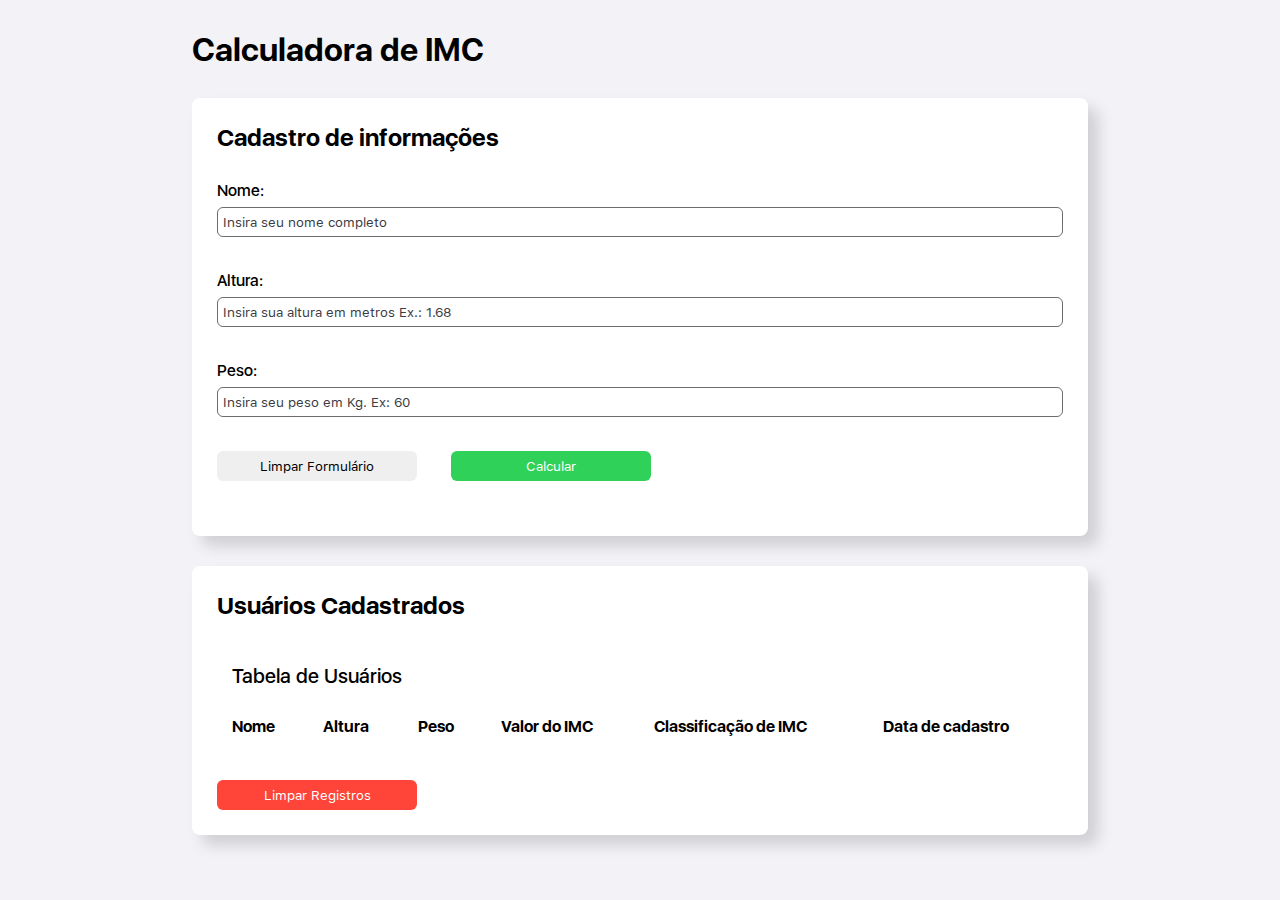
<file: SPRINT 3 - Framework (React JS)/1.1 Calculadora IMC/index.html>
<!DOCTYPE html>
<html lang="pt-BR">

<head>
    <meta charset="UTF-8">
    <meta http-equiv="X-UA-Compatible" content="IE=edge">
    <meta name="viewport" content="width=device-width, initial-scale=1.0">
    <title>Calculadora IMC</title>
    <link rel="stylesheet" href="style.css">
    <script src="./js/script.js" defer></script>
</head>

<body>
    <main>
        <h1>Calculadora de IMC</h1>
        <section>
            <h2>Cadastro de informações</h2>
            <form method="post" onsubmit="calcular(event)">
                <div class="campo-form">
                    <label for="nome">Nome: </label>
                    <input type="text" name="campo-nome" id="nome" placeholder="Insira seu nome completo" required>
                </div>

                <div class="campo-form">
                    <label for="altura">Altura: </label>
                    <input type="number" name="campo-altura" id="altura" step="0.01" min="0.1" max="3"
                        placeholder="Insira sua altura em metros Ex.: 1.68" required>
                </div>

                <div class="campo-form">
                    <label for="peso">Peso: </label>
                    <input type="number" name="peso" id="peso" step="0.01" min="0.1" max="999"
                        placeholder="Insira seu peso em Kg. Ex: 60" required>
                </div>

                <div class="conjunto-botoes">
                    <button type="reset" onclick="limparFormulario()">Limpar Formulário</button>
                    <button type="submit">Calcular</button>
                </div>

            </form>
        </section>
        <section>
            <h2>Usuários Cadastrados</h2>
            <table>
                <caption>Tabela de Usuários</caption>
                <thead>
                    <tr>
                        <th>Nome</th>
                        <th>Altura</th>
                        <th>Peso</th>
                        <th>Valor do IMC</th>
                        <th>Classificação de IMC</th>
                        <th>Data de cadastro</th>
                    </tr>
                </thead>
                <tbody id="corpo-tabela">
                    <!-- Exemplo de Registro da tabela -->
                    <!-- <tr>
                        <td data-cell="nome">Thiago Nascimento</td>
                        <td data-cell="altura">1.78</td>
                        <td data-cell="peso">67</td>
                        <td data-cell="valor do IMC">21.1</td>
                        <td data-cell="classificação do IMC">Normal</td>
                        <td data-cell="data de cadastro">19/06/2023 21:27</td>
                    </tr>
                    <tr>
                        <td data-cell="nome">Thiago Nascimento</td>
                        <td data-cell="altura">1.78</td>
                        <td data-cell="peso">67</td>
                        <td data-cell="valor do IMC">21.1</td>
                        <td data-cell="classificação do IMC">Normal</td>
                        <td data-cell="data de cadastro">19/06/2023 21:27</td>
                    </tr>
                    <tr>
                        <td data-cell="nome">Thiago Nascimento</td>
                        <td data-cell="altura">1.78</td>
                        <td data-cell="peso">67</td>
                        <td data-cell="valor do IMC">21.1</td>
                        <td data-cell="classificação do IMC">Normal</td>
                        <td data-cell="data de cadastro">19/06/2023 21:27</td>
                    </tr> -->
                </tbody>
            </table>
            <button class="botao-tabela" onclick="deletarRegistros()">Limpar Registros</button>
        </section>
    </main>
</body>

</html>
</file>
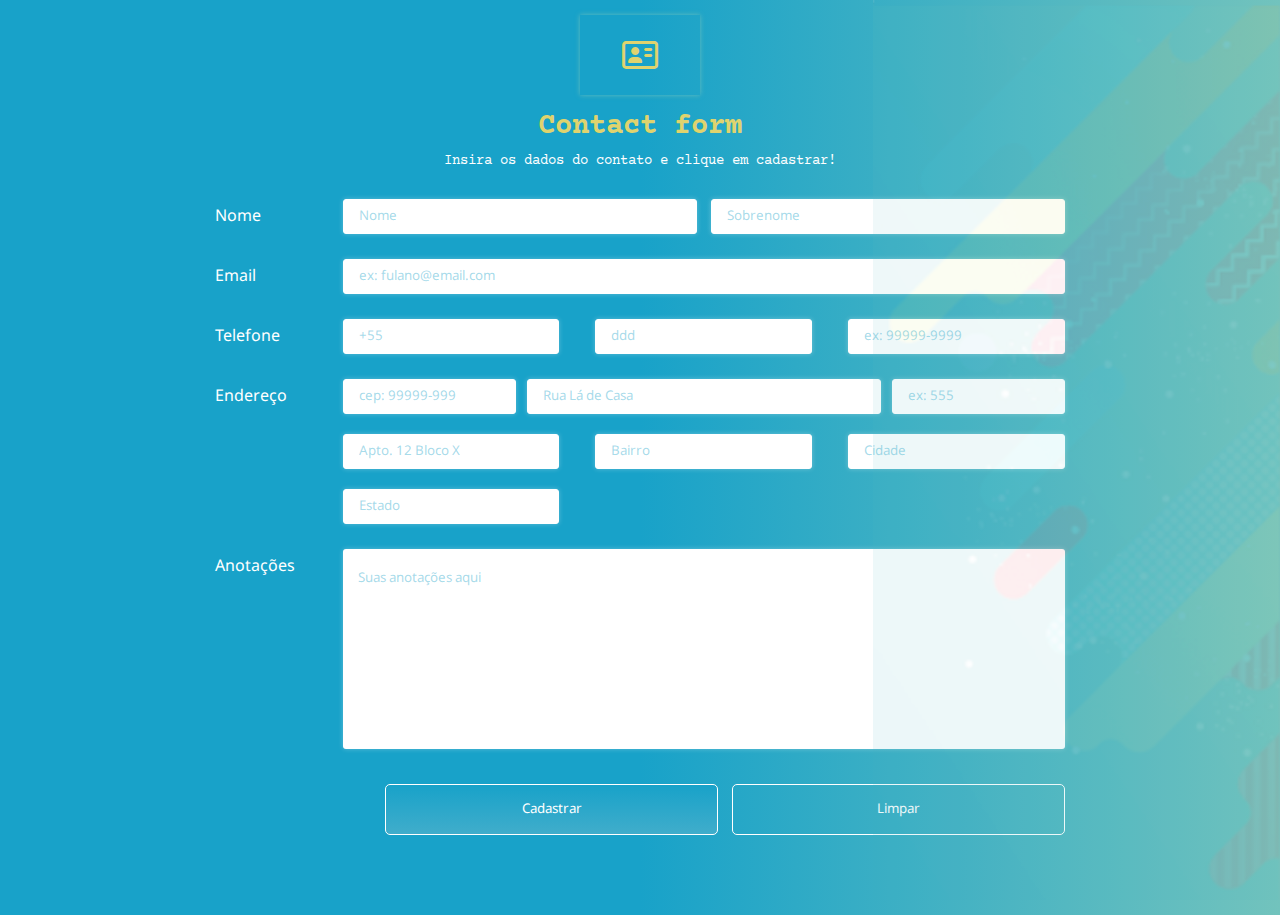
<file: SPRINT 3 - Framework (React JS)/1.4 ContactForm/index.html>
<!DOCTYPE html>
<html lang="pt-BR">

<head>
    <meta charset="UTF-8" />
    <meta http-equiv="X-UA-Compatible" content="IE=edge" />
    <meta name="viewport" content="width=device-width, initial-scale=1.0" />
    <title>Contact Form JS</title>
    <link rel="stylesheet" href="https://cdnjs.cloudflare.com/ajax/libs/font-awesome/6.2.0/css/all.min.css" />
    <link rel="stylesheet" href="./css/style.css" />
</head>

<body>
    <figure>
        <img class="arte" src="./assets/images/art.png" alt="" />
    </figure>
    <div class="container-grid container-flex">
        <div class="caixa-contato">
            <i class="fa-regular fa-address-card icone-contato"></i>
        </div>

        <h1 class="titulo">Contact form</h1>
        <p class="descricao">Insira os dados do contato e clique em cadastrar!</p>

        <form class="formulario-contato">
            <div class="linha">
                <div class="rotulos">
                    <label for="nome">Nome</label>
                </div>
                <div class="entradas">
                    <input type="text" id="nome" class="entrada entrada--metade" placeholder="Nome" />
                    <input type="text" id="sobrenome" class="entrada entrada--metade" placeholder="Sobrenome" />
                </div>
            </div>

            <div class="linha">
                <div class="rotulos">
                    <label for="nome">Email</label>
                </div>
                <div class="entradas">
                    <input type="text" id="email" class="entrada entrada--inteira" placeholder="ex: fulano@email.com" />
                </div>
            </div>

            <div class="linha">
                <div class="rotulos">
                    <label for="pais">Telefone</label>
                </div>
                <div class="entradas">
                    <input type="number" id="pais" class="entrada entrada--terco" placeholder="+55" maxlength="3" />
                    <input type="number" id="ddd" class="entrada entrada--terco" placeholder="ddd" maxlength="2" />
                    <input type="number" id="telefone" class="entrada entrada--terco" placeholder="ex: 99999-9999"
                        maxlength="10" />
                </div>
            </div>

            <div class="linha">
                <div class="rotulos">
                    <label for="pais">Endereço</label>
                </div>
                <div class="entradas">
                    <input type="number" id="cep" class="entrada entrada--quarto" placeholder="cep: 99999-999"
                        maxlength="8" onblur="preencherCep(event)" />
                    <input type="text" id="rua" class="entrada entrada--metade" placeholder="Rua Lá de Casa" />
                    <input type="text" id="numero" class="entrada entrada--quarto" placeholder="ex: 555" />
                    <input type="text" id="complemento" class="entrada entrada--terco" placeholder="Apto. 12 Bloco X" />
                    <input type="text" id="bairro" class="entrada entrada--terco" placeholder="Bairro" />
                    <input type="text" id="cidade" class="entrada entrada--terco" placeholder="Cidade" />
                    <input type="text" id="UF" class="entrada entrada--terco" placeholder="Estado" />
                </div>
            </div>

            <div class="linha">
                <div class="rotulos">
                    <label for="pais">Anotações</label>
                </div>
                <div class="entradas">
                    <textarea class="entrada anotacoes" name="anotacoes" id="anotacoes"
                        placeholder="Suas anotações aqui"></textarea>
                </div>
            </div>

            <div class="linha box-botoes">
                <button type="button" class="btn cadastrar" onclick="cadastrar(event)">Cadastrar</button>
                <button type="button" class="btn limpar" onclick="limpar(event)">Limpar</button>
            </div>
        </form>
        <section class="cadastros">
            <article class="cadastro"></article>
        </section>
    </div>
    <script src="js\scripts.js"></script>
</body>

</html>
</file>
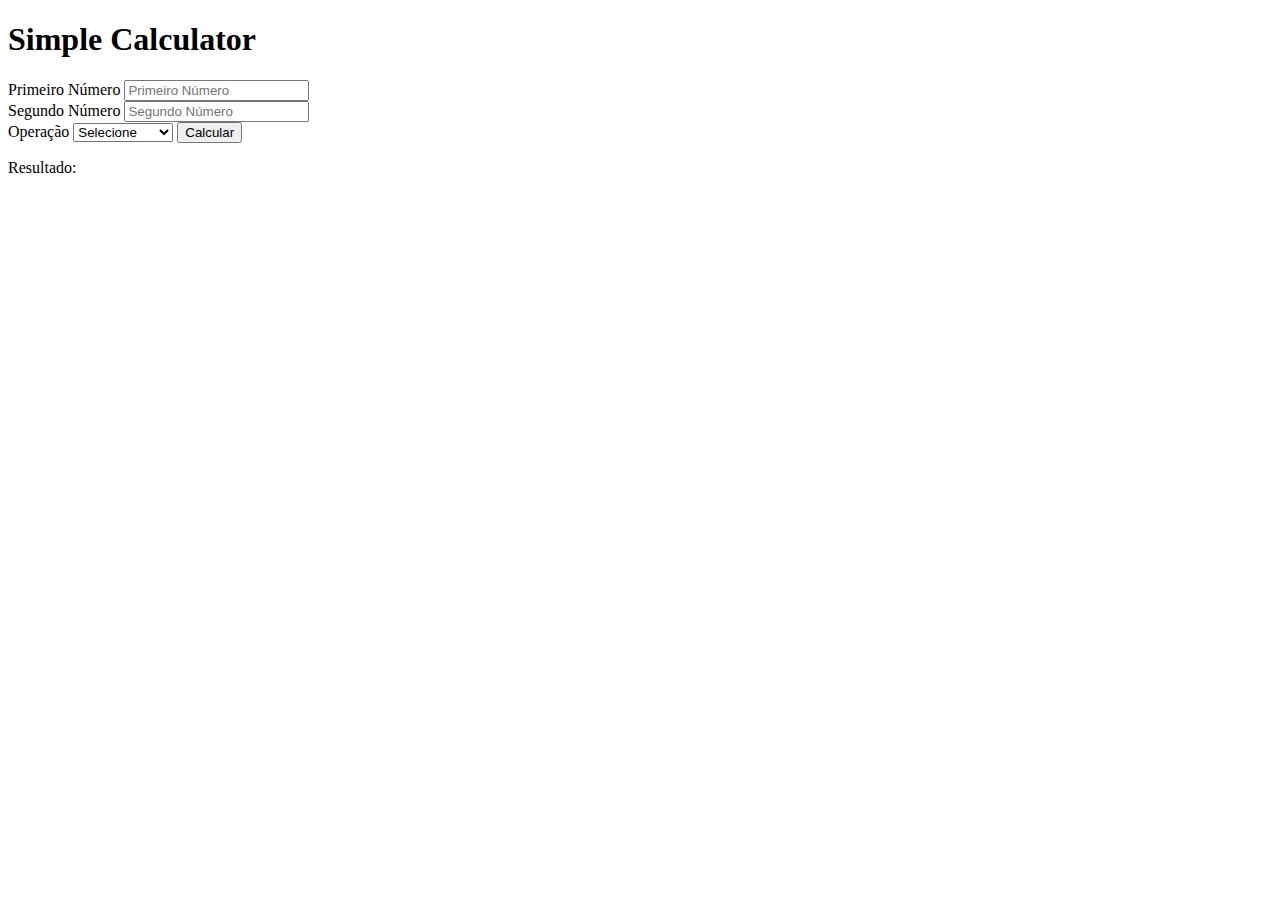
<file: SPRINT 3 - Framework (React JS)/1.0 Introdução a JavaScript/calculadora.html>
<!DOCTYPE html>
<html lang="en">
  <head>
    <meta charset="UTF-8" />
    <meta http-equiv="X-UA-Compatible" content="IE=edge" />
    <meta name="viewport" content="width=device-width, initial-scale=1.0" />
    <title>Calculadora</title>
  </head>
  <body>
    <h1>Simple Calculator</h1>

    <form onsubmit="calcular()">
      <label for="numero1">Primeiro Número</label>
      <input type="number" id="numero1" placeholder="Primeiro Número" />
      <br />
      <label for="numero2">Segundo Número</label>
      <input type="number" id="numero2" placeholder="Segundo Número" />
      <br />
      <label for="operacao">Operação</label>
      <select id="operacao" placeholder="Selecione operação">
        <option value=" ">Selecione</option>
        <option value="+">Adição</option>
        <option value="-">Subtração</option>
        <option value="*">Multiplicação</option>
        <option value="/">Divisão</option>
      </select>
      <button>Calcular</button>

      <p>Resultado: <strong id="resultado"></strong></p>
    </form>

    <script src="./scripts/scripts.js"></script>
  </body>
</html>
</file>
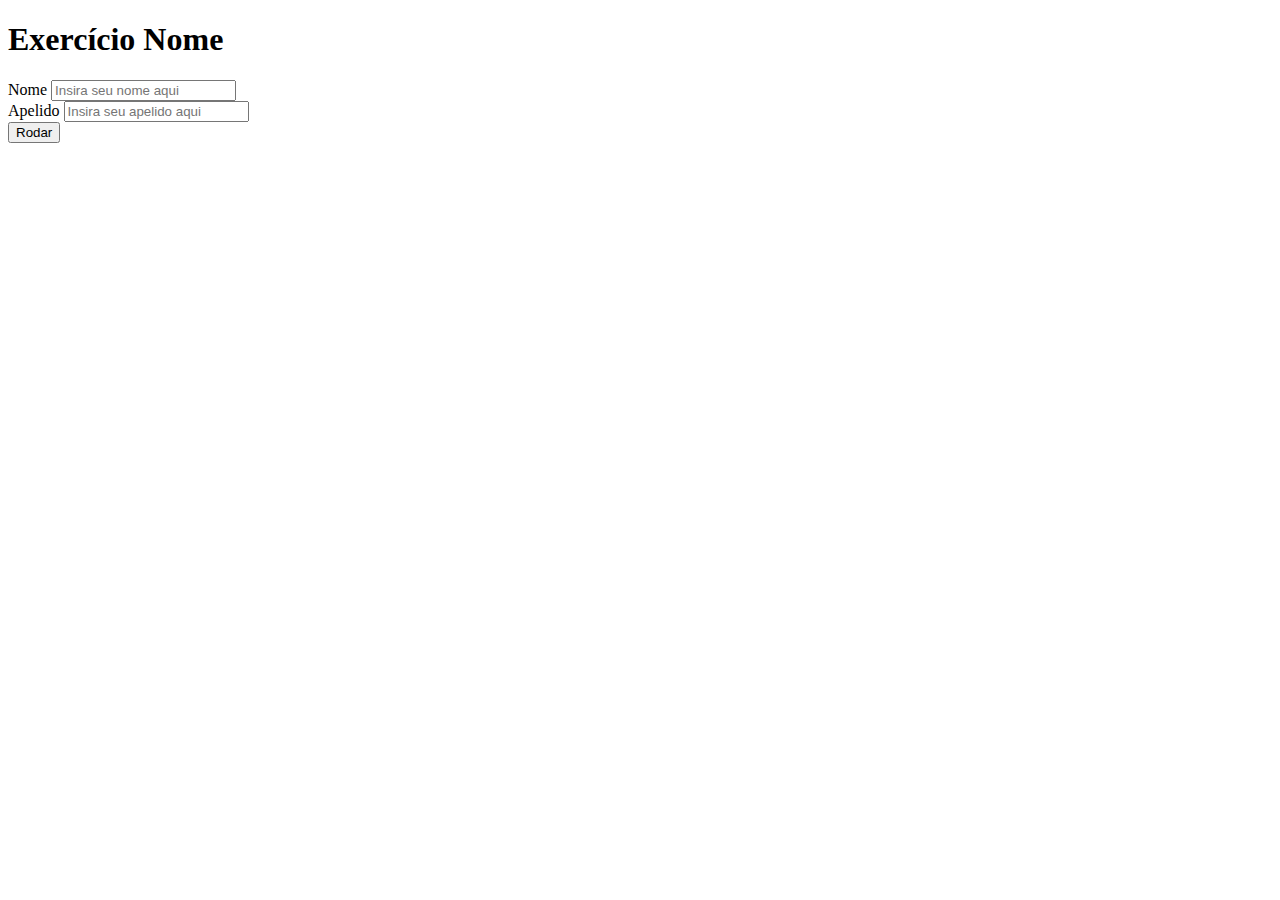
<file: SPRINT 3 - Framework (React JS)/1.0 Introdução a JavaScript/exercicio-string.html>
<!DOCTYPE html>
<html lang="en">
<head>
    <meta charset="UTF-8">
    <meta http-equiv="X-UA-Compatible" content="IE=edge">
    <meta name="viewport" content="width=device-width, initial-scale=1.0">
    <title>Document</title>
</head>
<body>
    <h1>Exercício Nome</h1>
    <form onsubmit="saudar()">
        <label for="">Nome</label>
        <input type="text" id="nome" placeholder="Insira seu nome aqui">
        <br>
        <label for="">Apelido</label>
        <input type="text" id="apelido" placeholder="Insira seu apelido aqui">
        <br>
        <button>Rodar</button> <strong id="msg"></strong>
    </form>

    <script>
        function saudar() {
            event.preventDefault()
            let nome = document.getElementById("nome").value
            let apelido = document.getElementById("apelido").value
            document.getElementById("msg").innerHTML = `Olá, ${nome.replace(nome,apelido)}`
        }
    </script>
</body>
</html>
</file>
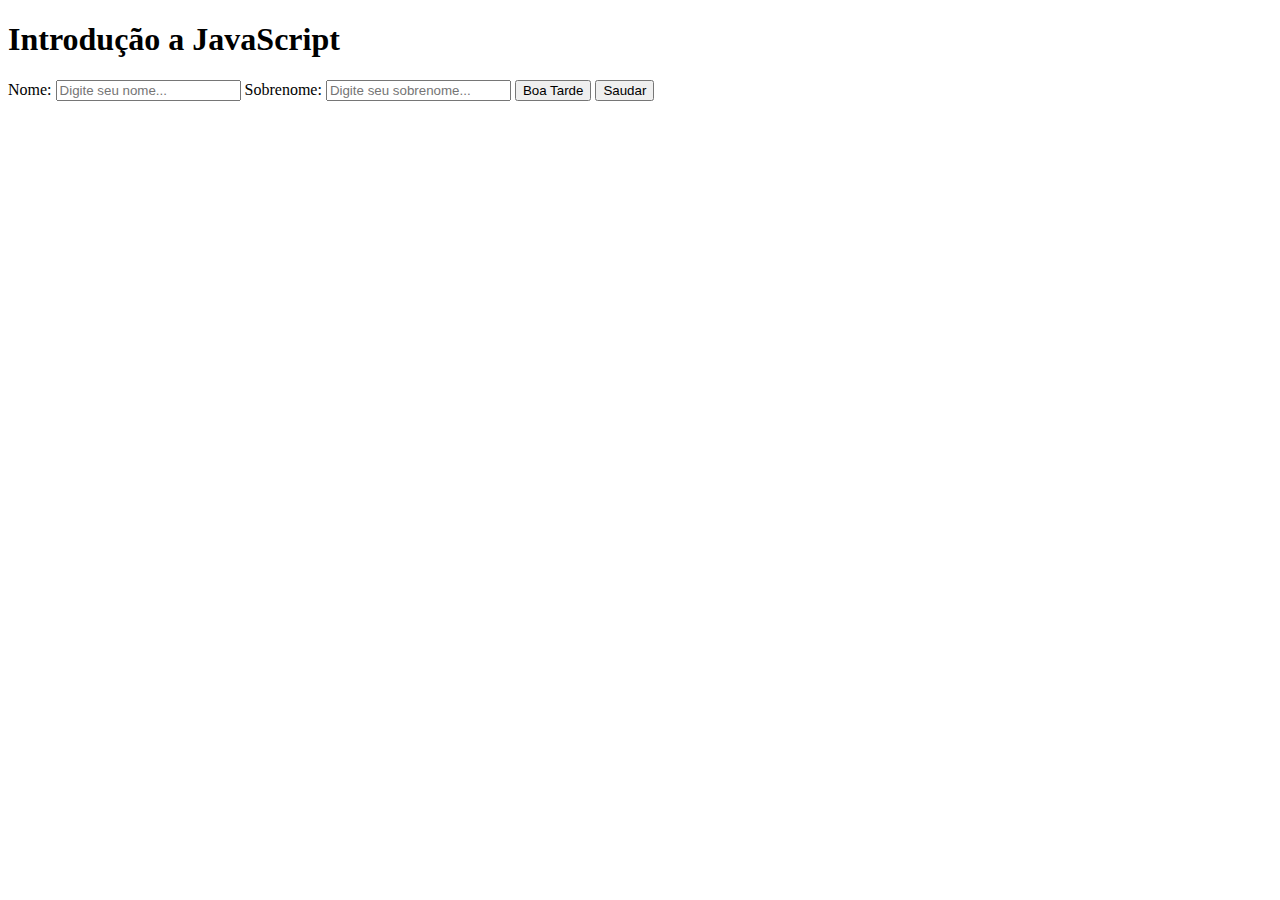
<file: SPRINT 3 - Framework (React JS)/1.0 Introdução a JavaScript/introducao.html>
<!DOCTYPE html>
<html lang="pr-BR">
<head>
    <meta charset="UTF-8">
    <!-- <meta http-equiv="X-UA-Compatible" content="IE=edge"> -->
    <meta name="viewport" content="width=device-width, initial-scale=1.0">
    <title>Introdução a JavaScript</title>
</head>
<body>
    <h1>Introdução a JavaScript</h1>

    <form>
        <label for="nome">Nome: </label>
        <input type="text" id="nome" name="nome" placeholder="Digite seu nome...">

        <label for="sobrenome">Sobrenome: </label>
        <input type="text" id="sobrenome" name="sobrenome" placeholder="Digite seu sobrenome...">

        <button onclick="alert('Cuida da sua vida :3')">Boa Tarde</button>
        <button onclick="saudar()">Saudar</button>
    </form>

    <script>
        function saudar(){
            // event.preventDefault()
            let nome = document.getElementById("nome").value
            let sobrenome = document.getElementById("sobrenome").value
            alert(`o_o XvX OwO Cuida da sua vida ${nome} ${sobrenome}, seu palhaço :3 UwU ~v~`);
        }
    </script>
</body>
</html>
</file>
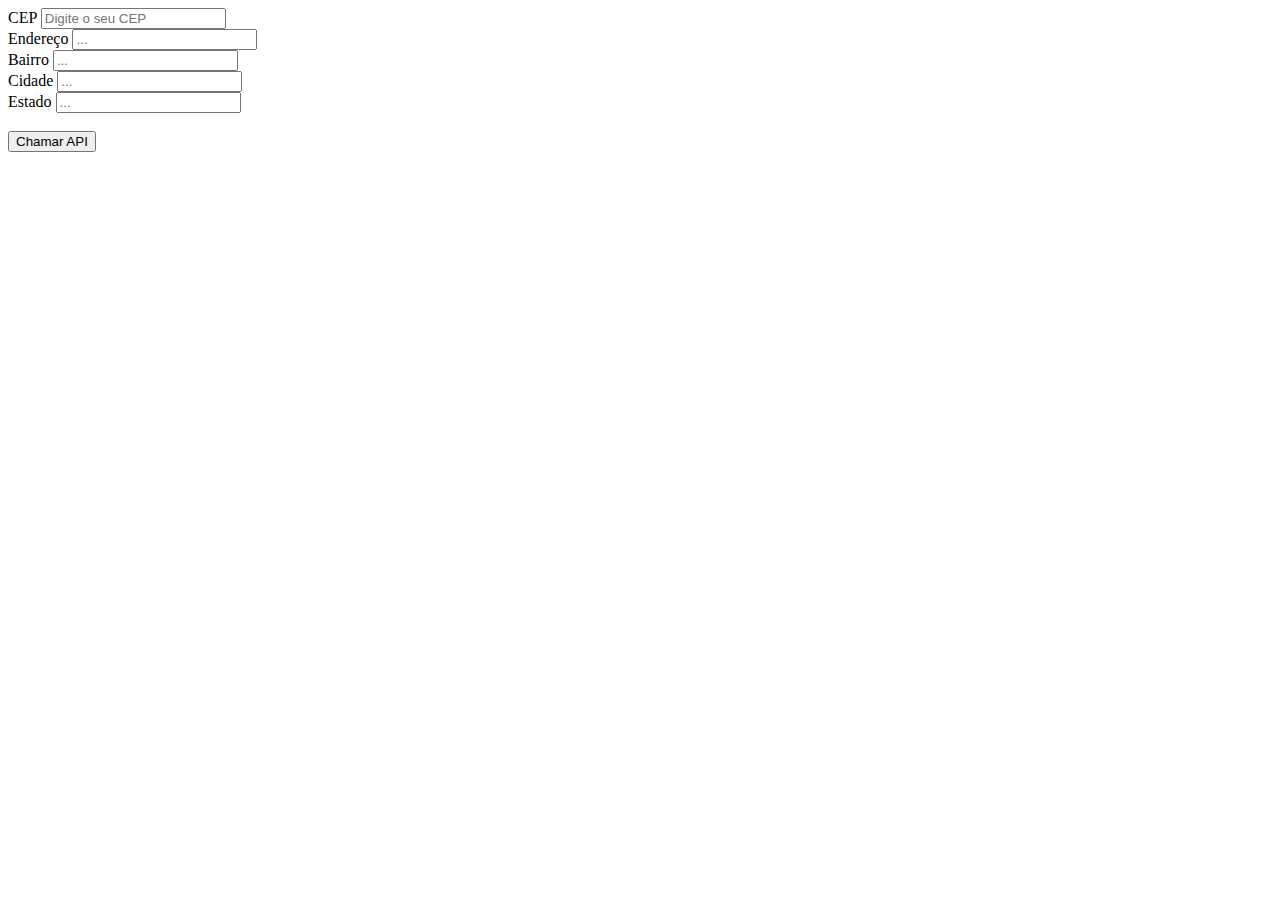
<file: SPRINT 3 - Framework (React JS)/1.2 ECMAScript/api.html>
<!DOCTYPE html>
<html lang="en">
  <head>
    <meta charset="UTF-8" />
    <meta http-equiv="X-UA-Compatible" content="IE=edge" />
    <meta name="viewport" content="width=device-width, initial-scale=1.0" />
    <title>Document</title>
  </head>
  <body>
    <form onsubmit="chamarApi()">
      <label for="cep">CEP</label>
      <input type="number" placeholder="Digite o seu CEP" id="cep">
      <br>
      <label for="endereco">Endereço</label>
      <input type="text" placeholder="..." id="endereco">
      <br>
      <label for="bairro">Bairro</label>
      <input type="text" placeholder="..." id="bairro">
      <br>
      <label for="cidade">Cidade</label>
      <input type="text" placeholder="..." id="cidade">
      <br>
      <label for="estado">Estado</label>
      <input type="text" placeholder="..." id="estado">
      <br>
      <br>
      <button>Chamar API</button>
    </form>
    <script>
      async function chamarApi() {
        event.preventDefault()
        const cep = document.getElementById("cep").value
        const url = `https://viacep.com.br/ws/${cep}/json/`;
        try {
          const promise = await fetch(url);
          const endereco = await promise.json();
          console.log(endereco);
          document.getElementById("endereco").value = endereco.logradouro
          document.getElementById("bairro").value = endereco.bairro
          document.getElementById("cidade").value = endereco.localidade
          document.getElementById("estado").value = endereco.uf
        } catch (error) {
          console.log("Deu ruim :(");
        }
      }
    </script>
  </body>
</html>
</file>
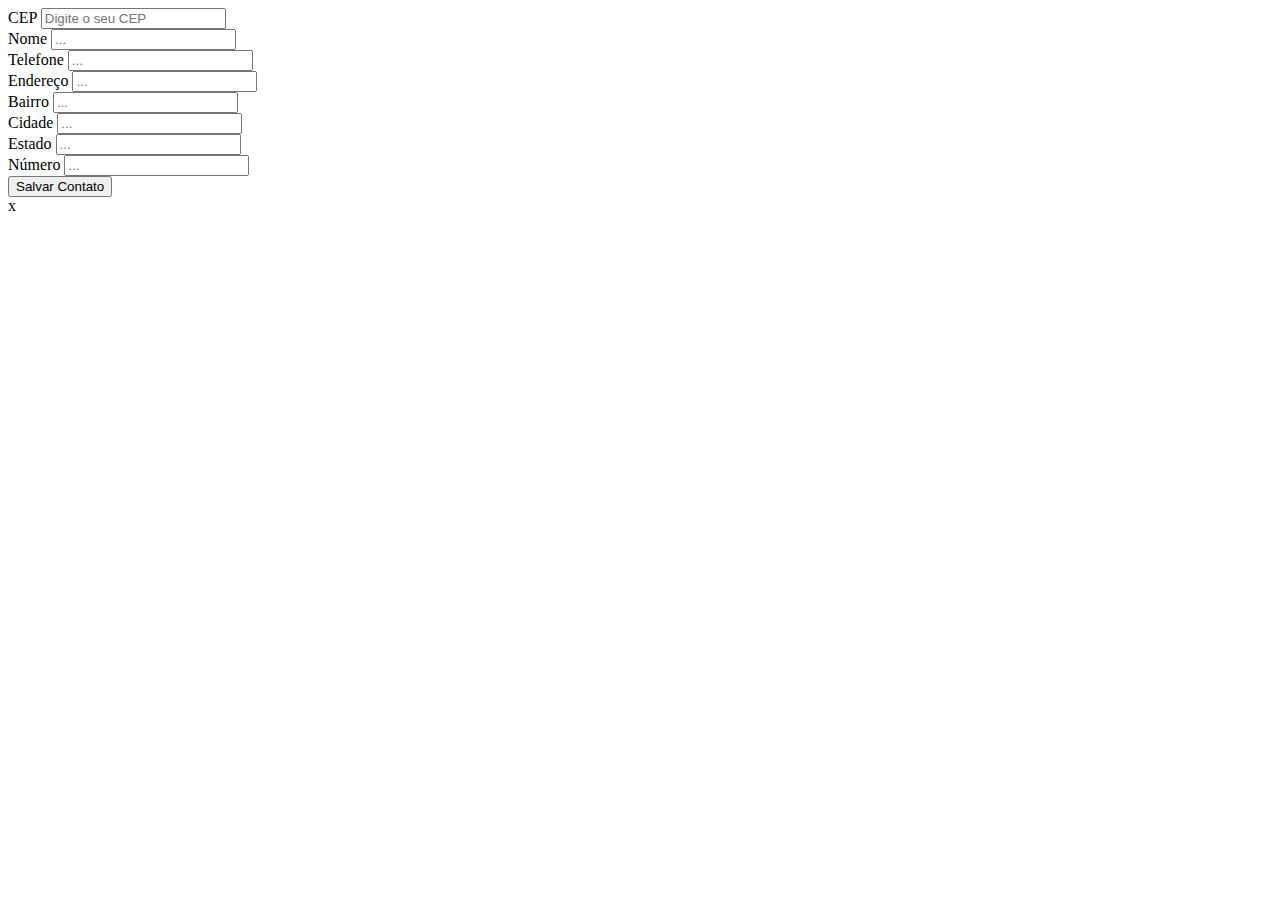
<file: SPRINT 3 - Framework (React JS)/1.3 Introdução a API Local/consumo-api.html>
<!DOCTYPE html>
<html lang="en">
  <head>
    <meta charset="UTF-8" />
    <meta http-equiv="X-UA-Compatible" content="IE=edge" />
    <meta name="viewport" content="width=device-width, initial-scale=1.0" />
    <title>Document</title>
  </head>
  <body>
    <form onsubmit="cadastrar(event)">
      <label for="cep">CEP</label>
      <input
        type="number"
        placeholder="Digite o seu CEP"
        id="cep"
        onblur="chamarApi()"
        autocomplete="off"
      />
      <span id="not-found"></span>
      <br />
      <label for="nome">Nome</label>
      <input type="nome" placeholder="..." id="nome" />
      <br />
      <label for="telefone">Telefone</label>
      <input type="text" placeholder="..." id="telefone" />
      <br />
      <label for="endereco">Endereço</label>
      <input type="text" placeholder="..." id="endereco" />
      <br />
      <label for="bairro">Bairro</label>
      <input type="text" placeholder="..." id="bairro" />
      <br />
      <label for="cidade">Cidade</label>
      <input type="text" placeholder="..." id="cidade" />
      <br />
      <label for="estado">Estado</label>
      <input type="text" placeholder="..." id="estado" />
      <br />
      <label for="numero">Número</label>
      <input type="number" placeholder="..." id="numero" />
      <br />
      <button>Salvar Contato</button>
    </form>
    <script>
      const urlLocal = "http://localhost:3000/contatos";
      async function cadastrar(e) {
        e.preventDefault;
        const num = document.getElementById("telefone").value;
        const cep = document.getElementById("cep").value;
        const endereco = `${document.getElementById("endereco").value}, ${
          document.getElementById("numero").value
        }`;
        const bairro = document.getElementById("bairro").value;
        const cidade = document.getElementById("cidade").value;
        const estado = document.getElementById("estado").value;
        const nome = document.getElementById("nome").value;
        const telefone = `${num.substr(0,2)} ${num.substr(2,5)}-${num.substr(7,4)}`

        const objDados = {
          nome,
          telefone,
          cep,
          endereco,
          bairro,
          cidade,
          estado,
        };

        try {
          const promise = await fetch(urlLocal, {
            body: JSON.stringify(objDados), // Transforma o objDados em uma string json
            headers: { "Content-Type": "application/json" },
            method: "post",
          });

          const retorno = promise.json(); //Pega o retorno da API
          console.log(retorno);
        } catch (error) {}
      }
      async function chamarApi() {
        event.preventDefault();
        const cep = document.getElementById("cep").value;
        const url = `https://viacep.com.br/ws/${cep}/json/`;
        try {
          const promise = await fetch(url);
          const endereco = await promise.json();
          //   console.log(endereco);
          document.getElementById("endereco").value = endereco.logradouro;
          document.getElementById("bairro").value = endereco.bairro;
          document.getElementById("cidade").value = endereco.localidade;
          document.getElementById("estado").value = endereco.uf;
          document.getElementById("not-found").innerText = "";
        } catch (error) {
          console.log("Deu ruim :(");
          document.getElementById("not-found").innerText = "CEP Inválido";
          document.getElementById("endereco").value = "";
          document.getElementById("bairro").value = "";
          document.getElementById("cidade").value = "";
          document.getElementById("estado").value = "";
        }
      }
    </script>
  </body>
</html>
x
</file>
<file: SPRINT 3 - Framework (React JS)/1.1 Calculadora IMC/style.css>
* {
    margin: 0;
    padding: 0;
    box-sizing: border-box;
}

/* Utilizando fontes específicas na página */
@font-face {
    font-family: 'SanFrancisco';
    src: url("fonts/SanFrancisco/otf/SFNSDisplay-Regular.otf") format("opentype");
}

@font-face {
    font-family: 'SanFrancisco';
    font-weight: medium;
    src: url("fonts/SanFrancisco/otf/SFNSDisplay-Medium.otf") format("opentype");
}

@font-face {
    font-family: 'SanFrancisco';
    font-weight: bold;
    src: url("fonts/SanFrancisco/otf/SFNSDisplay-Bold.otf") format("opentype");
}

@font-face {
    font-family: 'SanFranciscoText';
    src: url("fonts/SanFrancisco/SFUIText/SFUIText-Regular.otf") format("opentype");
}

:root {
    --font: 'SanFrancisco', "Helvetica Neue", Arial, sans-serif;
    --fontText: 'SanFranciscoText', "Helvetica Neue", Arial, sans-serif;
}

body {
    font-family: var(--font);
    background-color: #F2F2F7;
}

main {
    width: 70%;
    max-width: 1440px;
    margin: 0 auto;
    padding: 30px 0;
}

section {
    background-color: #ffffff;
    padding: 25px;
    margin: 30px 0;
    border-radius: 8px;
    box-shadow: 10px 10px 15px 0px #00000025;
}

form {
    height: 300px;
    margin: 30px 0;
    display: flex;
    flex-direction: column;
    justify-content: space-between;
}

.campo-form {
    height: 56px;
    display: flex;
    flex-direction: column;
    justify-content: space-between;
}

input {
    height: 30px;
    border: solid 1px #6d6d6d;
    border-radius: 6px;
    text-indent: 5px;
    font-family: var(--fontText);
    font-weight: medium;
    caret-color: #007AFF;
}

input::placeholder {
    color: #3c3c43;
}

/* Estilização para remover os spin buttons (setinhas) dos input[type='number'] */
input[type="number"] {
    appearance: textfield;
    -moz-appearance: textfield;
}

input[type="number"]::-webkit-outer-spin-button,
input[type="number"]::-webkit-inner-spin-button {
    -webkit-appearance: none;
    margin: 0;
}

button {
    height: 30px;
    width: 200px;
    margin-right: 30px;
    border: none;
    border-radius: 6px;
    font-family: var(--fontText);
    font-weight: medium;
}

button:hover {
    cursor: pointer;
}

button[type="submit"] {
    background-color: #30D158;
    color: #ffffff;
}

button[type="submit"]:hover {
    background-color: #34C759;
}

table {
    width: 100%;
    margin: 30px 0;
    border: none;
    border-collapse: collapse;
}

caption {
    font-size: 20px;
}

caption,
th {
    text-align: left;
}

tbody>tr:nth-child(odd) {
    background-color: #F2F2F7;
}

tr {
    height: 40px;
}

th,
tr,
td {
    border: none;
}

.linha-mensagem td {
    text-align: center;
}

caption,
th,
td {
    padding: 15px;
}

.botao-tabela {
    background-color: #FF453A;
    color: #ffffff;
}

.botao-tabela:hover {
    background-color: #FF3B30;
}

@media screen and (max-width: 950px) {
    .conjunto-botoes {
        display: flex;
        justify-content: space-between;
    }

    button {
        margin-right: 0;
    }

    button[type="reset"] {
        margin-right: 15px;
    }

}

@media screen and (max-width: 1000px) {
    thead {
        display: none;
    }

    td {
        display: grid;
        gap: 10px;
        grid-template-columns: 20ch auto;
        padding: 10px 15px;
    }

    td::before {
        content: attr(data-cell) ": ";
        font-weight: 700;
        text-transform: capitalize;
    }

    td:first-child {
        padding-top: 24px;
    }

    td:last-child {
        padding-bottom: 24px;
    }

    .linha-mensagem td::before {
        content: '';
    }

    .linha-mensagem td {
        display: table-cell;
        text-align: center;
    }
}

@media screen and (max-width: 662px) {
    main {
        width: 90%;
    }
}

@media screen and (max-width: 500px) {
    td {
        grid-template-columns: 12ch auto;
    }
}

@media screen and (max-width: 500px) {
    td {
        font-size: 14px;
    }
}
</file>
<file: SPRINT 3 - Framework (React JS)/1.4 ContactForm/css/style.css>
@import url('https://fonts.googleapis.com/css2?family=Courier+Prime&display=swap');
@import url('https://fonts.googleapis.com/css2?family=Noto+Sans+Balinese&display=swap');



@font-face {
    font-family: 'Architects Daughter', cursive;
    src: url(../assets/fonts/architect_s_daughter/ArchitectsDaughter.ttf);
}

* {
    margin: 0;
    padding: 0;
    box-sizing: border-box;
}

input[type=number]::-webkit-inner-spin-button { 
    -webkit-appearance: none;
    
}
input[type=number] { 
   -moz-appearance: textfield;
   appearance: textfield;

}


body {
    width: 100vw;
    height: auto;
    overflow: scroll;
    min-height: 100vh;
    font-family: 'Noto Sans Balinese', sans-serif;
    color: white;
    background-image: linear-gradient(to bottom, #18A2C9, #72C3BD);
    background-repeat: no-repeat;
}
.arte, .arte2 {
    display: none;
}
.container-grid {
    max-width: 90%;
    margin: 0 auto;
    /* border: 1px solid white; */
}

.caixa-contato {
    display: flex;
    justify-content: center;
    align-items: center;

    width: 150px;
    height: 100px;
    margin: 30px auto;

    box-shadow: 3px 2px 10px rgba(255, 255, 255, 0.2);

}

.caixa-contato .icone-contato {
    font-size: 2.8rem;
    color: #dfd36e;
}

.titulo {
    margin-bottom: 20px;
    color: #dfd36e;
    font-family: 'Courier Prime', monospace;
    font-size: 2rem;
    text-align: center;
}

.descricao {
    font-family: 'Courier Prime', monospace;
    text-align: center;
    margin-bottom: 20px;
}


.formulario-contato {

    font-family: 'Noto Sans Balinese', sans-serif;
}

/* esconde só no celular */
.rotulos {
    display: none;
}


.formulario-contato {
    margin-top: 30px;
}

.formulario-contato .entradas {
    display: flex;
    flex-direction: column;
}

.formulario-contato .entrada {
    width: 100%;
    height: 35px;
    margin-bottom: 20px;
    padding: 15px;
    font-family: 'Noto Sans Balinese', sans-serif;
    color: #18A2C9;
    border: none;
    box-shadow: 0 0 5px rgba(255, 255, 255, .3);
    outline: none;
    border-radius: 3px;
    transition: all .3s;
}

.formulario-contato .anotacoes {
    height: 200px !important;
    resize: none;
}

.formulario-contato .entrada::placeholder,
.formulario-contato .anotacoes::placeholder {
    color: rgba(24, 162, 201, .4);
}
.formulario-contato .entrada:focus::placeholder {
    color: white;
}
.formulario-contato .entrada:focus {
    background-color: #72C3BD;
    color: white;
}


.btn {
    display: inline-block;
    padding: 10px;
    width: 49%;
    margin: 10px 0 20px;
    font-family: 'Noto Sans Balinese', sans-serif;
    text-align: center;
    color: white;
    background-color: transparent;
    border: 1px solid white;
    border-radius: 5px;
    cursor: pointer;
    outline: none;
    opacity: 1;
    background-image: linear-gradient(to bottom, #18A2C9, #40adcb);
    transition: opacity .4s;
}

.btn:hover {
    opacity: .75;
}

.formulario-contato .linha .limpar {
    background-image: none;
}



@media screen and (min-width: 768px) {
    .container-grid {
        max-width: 850px;
    }
    .caixa-contato {
        width: 230px;
        height: 130px;
    }

    .titulo {
        font-size: 2.5rem;
    }

    .descricao {
        font-size: 1.5rem;
    }

    .linha {
        display: flex;
        justify-content: space-between;
        /* border: 1px solid white; */
    }

    .linha .rotulos {
        width: 20%;
        margin-bottom: 20px;
        /* border: 1px solid white; */
    }

    .linha .entradas {
        margin-bottom: 20px;
        flex-direction: row;
        /* no mobile era column */
        justify-content: space-between;
        flex-wrap: wrap;

        width: 80%;
        /* border: 1px solid white; */
    }

    .linha .entrada--metade {
        width: 49%;
        border: 1px solid white;
    }

    .linha .entrada--inteira {
        width: 100%;
        border: 1px solid white;
    }

    .linha .entrada--terco {
        width: 30%;
        border: 1px solid white;
    }

    .linha .entrada--quarto {
        width: 24%;
        border: 1px solid white;
    }


    .rotulos {
        display: block;
    }

    .box-botoes {
        width: 80%;
        margin-left: auto;
        /* border: 1px solid white; */
    }
}

@media screen and (min-width: 992px) {
    
    
    body {
        background-image: linear-gradient(to right, #18A2C9, #18A2C9, #72C3BD);
    }

    

    .caixa-contato {
        margin: 15px auto;
        width: 120px;
        height: 80px;
        box-shadow: 0 0 5px rgba(114, 195, 189, .8);
    }

    .caixa-contato .icone-contato {
        font-size: 2rem;
    }
    .titulo {
        font-size: 1.8rem;
        margin-bottom: 10px;
    }

    .descricao {
        font-size: .9rem;
        margin-bottom: 10px;
    }

    .formulario-contato {
        /* padding: 20px; */
        /* border: 1px solid #dfd36e; */
        border-radius: 12px;
    }



    .linha .rotulos {
        width: 15%;
    }

    .linha .entradas {
        width: 85%;
    }

    .linha .rotulos,
    .linha .entradas {
        margin-bottom: 5px;
    }

}

@media screen and (min-width: 1200px) {
    .arte {
        position: fixed;
        right: 0;
        top: 0;
        display: block;
        height: 100%;
        opacity: 0.1;
    }
    
    /* .arte2 {
        position: fixed;
        left: 0;
        top: 0;
        display: block;
        height: 100%;
        opacity: 0.1;
    } */
}
</file>
